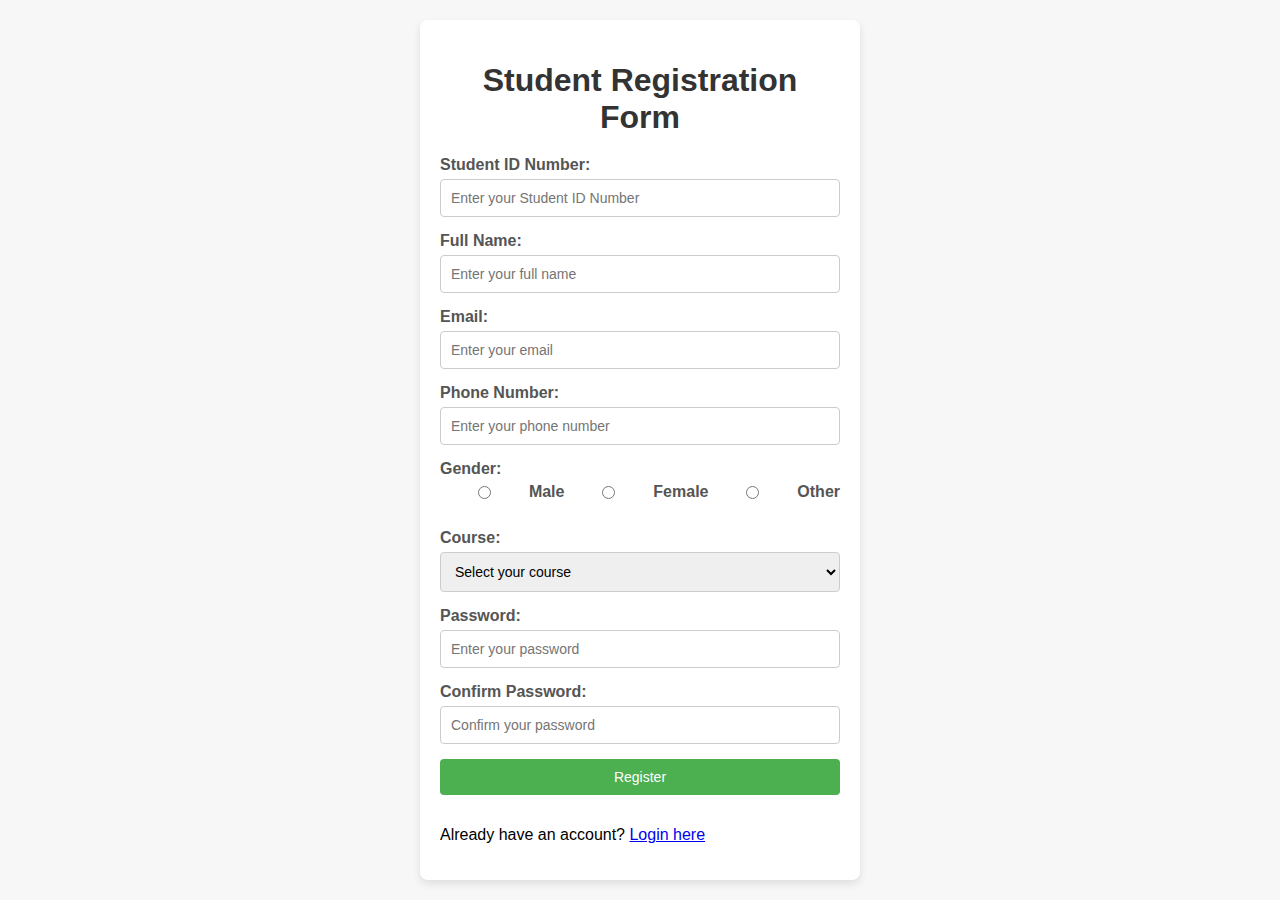
<file: dashboard.html>
<!DOCTYPE html>
<html lang="en">
<head>
    <meta charset="UTF-8">
    <meta name="viewport" content="width=device-width, initial-scale=1.0">
    <title>Student Dashboard</title>
    <link rel="stylesheet" href="dashboard.css">
</head>
<body>
    <div class="dashboard-container">
        <header>
            <h1>Student Dashboard</h1>
        </header>
        <section class="welcome-section">
            <h2 id="welcomeMessage"></h2>
            <p>Here is your dashboard overview:</p>
        </section>
        <section class="student-info">
            <h3>Your Details</h3>
            <table>
                <thead>
                    <tr>
                        <th>Field</th>
                        <th>Information</th>
                    </tr>
                </thead>
                <tbody>
                    <tr>
                        <td>Student ID</td>
                        <td id="studentID"></td>
                    </tr>
                    <tr>
                        <td>Email</td>
                        <td id="email"></td>
                    </tr>
                    <tr>
                        <td>Phone Number</td>
                        <td id="phone"></td>
                    </tr>
                    <tr>
                        <td>Gender</td>
                        <td id="gender"></td>
                    </tr>
                    <tr>
                        <td>Course</td>
                        <td id="course"></td>
                    </tr>
                </tbody>
            </table>
        </section>
        <div class="action-buttons">
            <button onclick="alert('Update Profile feature coming soon!')">Update Profile</button>
            <button onclick="alert('View Grades feature coming soon!')">View Grades</button>
            <button onclick="logout()">Logout</button>
        </div>
    </div>

    <script>

        const studentData = JSON.parse(localStorage.getItem('studentData'));

        if (studentData) {
            document.getElementById('welcomeMessage').innerText = `Welcome, ${studentData.fullName}!`;
            document.getElementById('studentID').innerText = studentData.studentID;
            document.getElementById('email').innerText = studentData.email;
            document.getElementById('phone').innerText = studentData.phone || 'Not provided';
            document.getElementById('gender').innerText = studentData.gender;
            document.getElementById('course').innerText = studentData.course;
        } else {
            alert('No user data found. Please register first.');
            window.location.href = 'register.html';
        }

        function logout() {
            localStorage.removeItem('studentData'); 
            alert('You have logged out.');
            window.location.href = 'register.html'; 
        }
    </script>
</body>
</html>
</file>
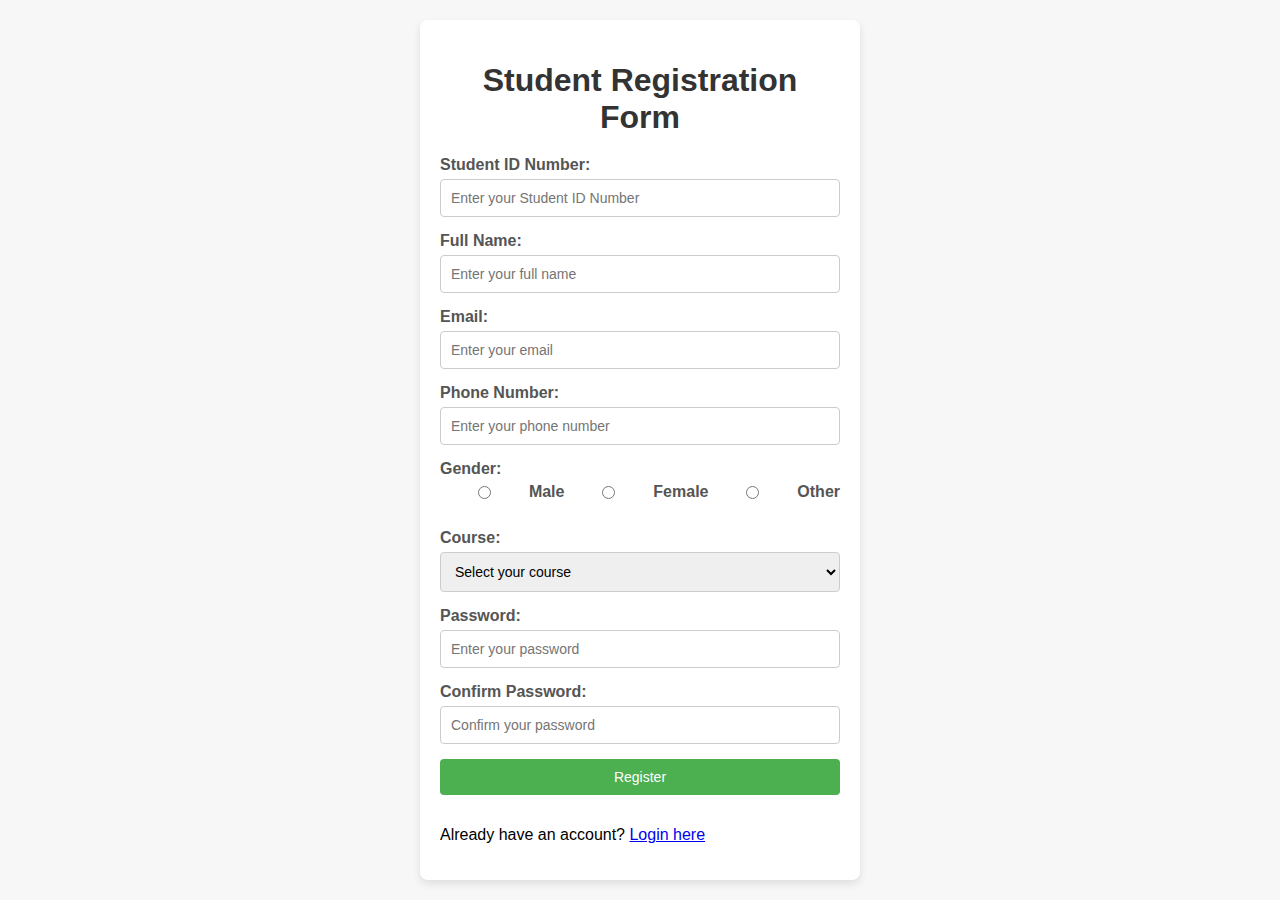
<file: edit-profile.html>
<!DOCTYPE html>
<html lang="en">
<head>
    <meta charset="UTF-8">
    <meta name="viewport" content="width=device-width, initial-scale=1.0">
    <title>Edit Profile</title>
    <link rel="stylesheet" href="edit-profile.css">
</head>
<body>
    <div class="dashboard-container">
        <header>
            <h1>Edit Profile</h1>
        </header>
        <section class="student-info">
            <form id="editProfileForm">
                <label for="fullName">Full Name:</label>
                <input type="text" id="fullName" required>

                <label for="email">Email:</label>
                <input type="email" id="email" required>

                <label for="phone">Phone Number:</label>
                <input type="text" id="phone">

                <label for="gender">Gender:</label>
                <select id="gender" required>
                    <option value="Male">Male</option>
                    <option value="Female">Female</option>
                    <option value="Other">Other</option>
                </select>

                <label for="course">Course:</label>
                <input type="text" id="course" required>

                <button type="submit">Save Changes</button>
                <button type="button" onclick="cancelEdit()">Cancel</button>
            </form>
        </section>
    </div>

    <script>
        // Load student data into the form
        const studentData = JSON.parse(localStorage.getItem('studentData'));

        if (studentData) {
            document.getElementById('fullName').value = studentData.fullName || '';
            document.getElementById('email').value = studentData.email || '';
            document.getElementById('phone').value = studentData.phone || '';
            document.getElementById('gender').value = studentData.gender || 'Male';
            document.getElementById('course').value = studentData.course || '';
        } else {
            alert('No user data found. Redirecting to register page.');
            window.location.href = 'register.html';
        }

        // Save changes to localStorage
        document.getElementById('editProfileForm').addEventListener('submit', function (e) {
            e.preventDefault();
            
            const updatedData = {
                fullName: document.getElementById('fullName').value,
                email: document.getElementById('email').value,
                phone: document.getElementById('phone').value,
                gender: document.getElementById('gender').value,
                course: document.getElementById('course').value,
                studentID: studentData.studentID // Retain Student ID
            };

            localStorage.setItem('studentData', JSON.stringify(updatedData));
            alert('Profile updated successfully!');
            window.location.href = 'dashboard.html';
        });

        // Cancel and return to the dashboard
        function cancelEdit() {
            window.location.href = 'dashboard.html';
        }
    </script>
</body>
</html>
</file>
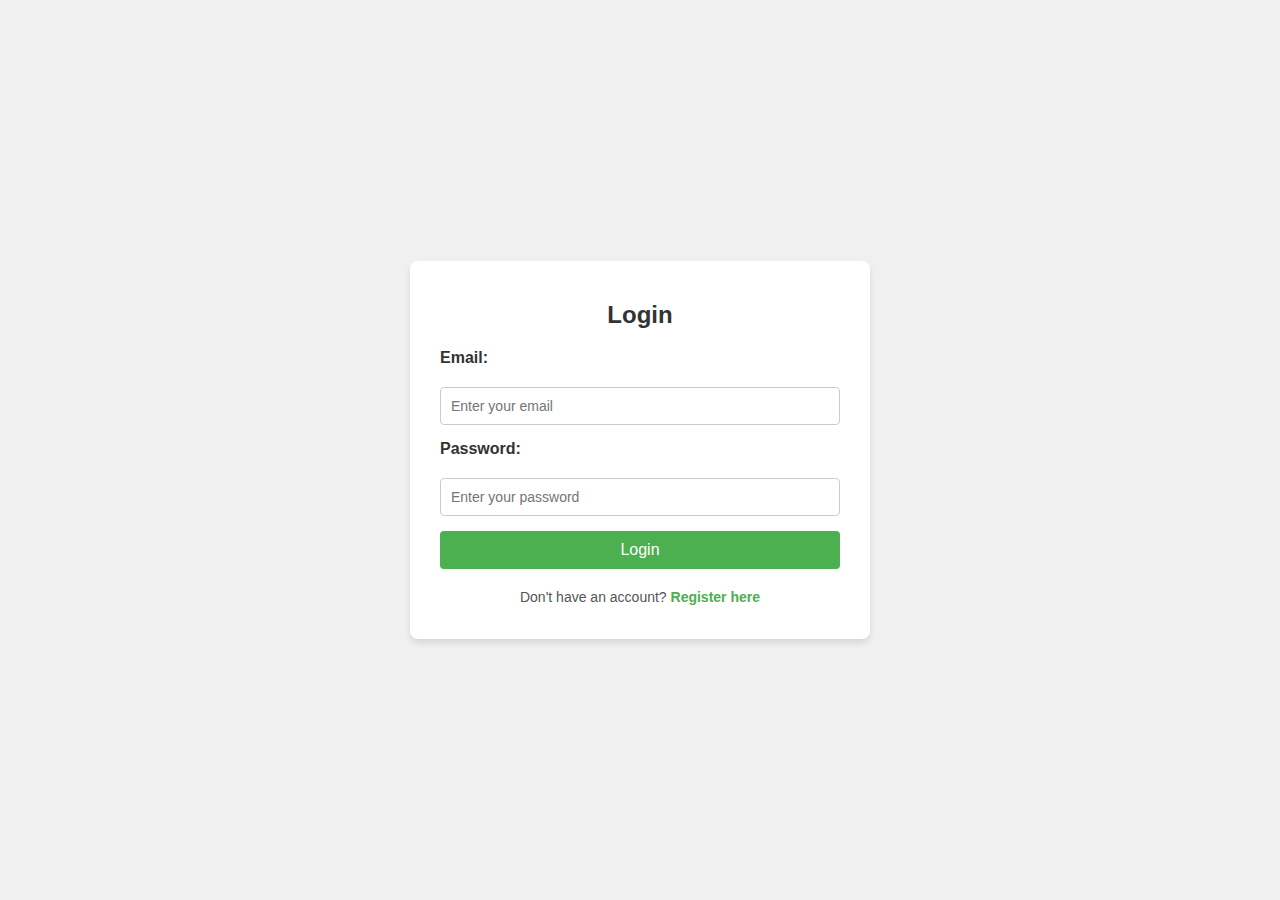
<file: login.html>
<!DOCTYPE html>
<html lang="en">
<head>
    <meta charset="UTF-8">
    <meta name="viewport" content="width=device-width, initial-scale=1.0">
    <title>Login</title>
    <link rel="stylesheet" href="login.css">
</head>
<body>
    <div class="login-container">
        <h2>Login</h2>
        <form id="loginForm">
            <label for="email">Email:</label>
            <input type="email" id="email" placeholder="Enter your email" required>

            <label for="password">Password:</label>
            <input type="password" id="password" placeholder="Enter your password" required>

<button type="button" onclick="window.location.href='dashboard.html'">Login</button>
        </form>
        <p>Don't have an account? <a href="register.html">Register here</a></p>
    </div>

    <script>

        document.getElementById('loginForm').addEventListener('submit', function(event) {
            event.preventDefault();


            const email = document.getElementById('email').value;
            const password = document.getElementById('password').value;


            const user = JSON.parse(localStorage.getItem('user'));


            if (user && user.email === email && user.password === password) {
                alert('Login successful!');
                window.location.href = 'dashboard.html'; 
            } else {
                alert('Invalid email or password.');
            }
        });
    </script>
</body>
</html>
</file>
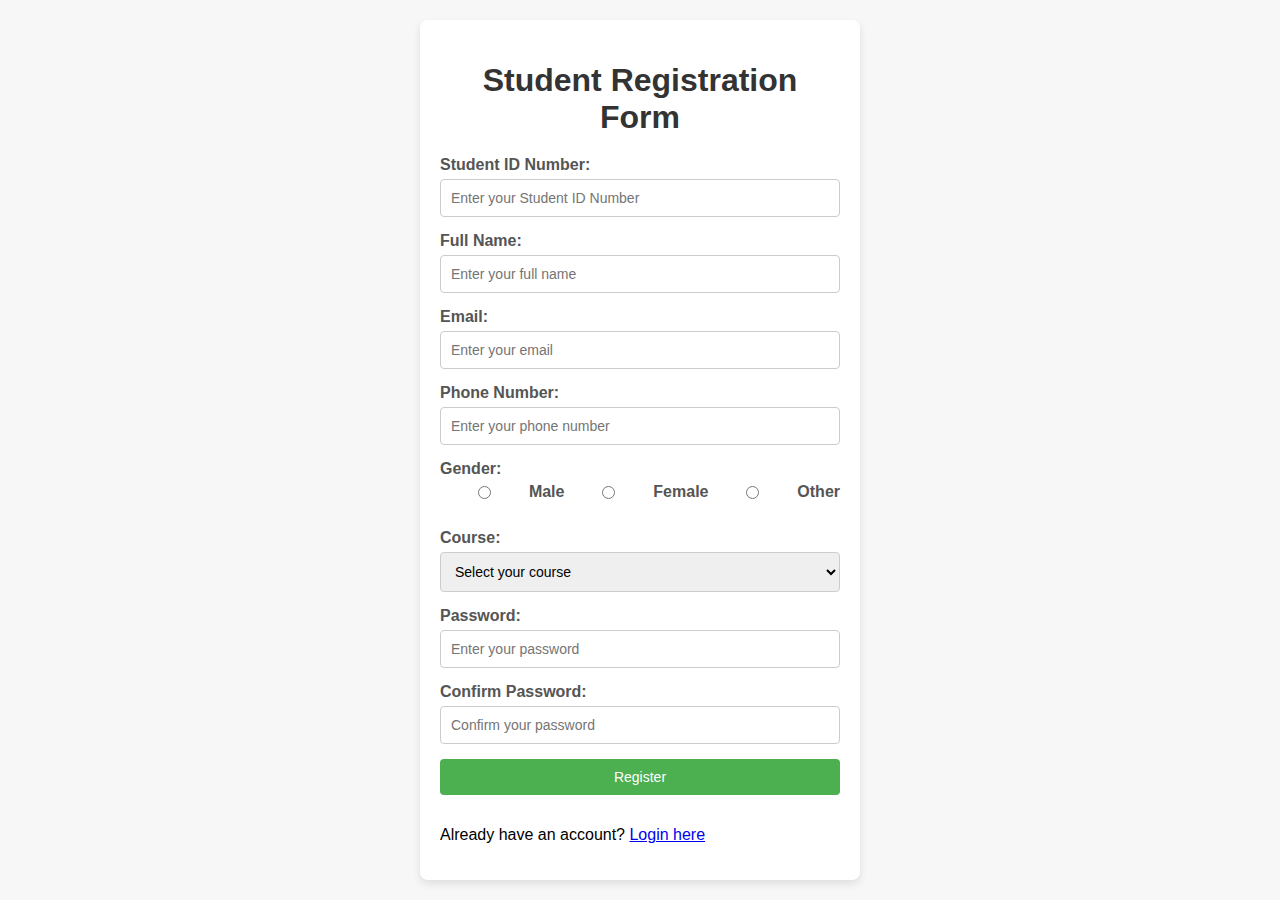
<file: register.html>
<!DOCTYPE html>
<html lang="en">
<head>
    <meta charset="UTF-8">
    <meta name="viewport" content="width=device-width, initial-scale=1.0">
    <title>Student Registration Form</title>
    <link rel="stylesheet" href="register.css">
    <style>
        /* Add styles for validation */
        .error {
            border: 2px solid red;
        }

        .error-message {
            color: red;
            font-size: 12px;
            margin-top: -8px;
            margin-bottom: 8px;
        }
    </style>
</head>
<body>
    <div class="form-container">
        <h1>Student Registration Form</h1>
        <form id="registerForm">
            <label for="student-id">Student ID Number:</label>
            <input type="text" id="student-id" name="student-id" placeholder="Enter your Student ID Number" required>
            <div id="student-id-error" class="error-message"></div>
            
            <label for="full-name">Full Name:</label>
            <input type="text" id="full-name" name="full-name" placeholder="Enter your full name" required>
            <div id="full-name-error" class="error-message"></div>
            
            <label for="email">Email:</label>
            <input type="email" id="email" name="email" placeholder="Enter your email" required>
            <div id="email-error" class="error-message"></div>
            
            <label for="phone">Phone Number:</label>
            <input type="tel" id="phone" name="phone" placeholder="Enter your phone number">
            <div id="phone-error" class="error-message"></div>
            
            <label>Gender:</label>
            <div class="gender-options">
                <input type="radio" id="male" name="gender" value="Male" required>
                <label for="male">Male</label>
                <input type="radio" id="female" name="gender" value="Female" required>
                <label for="female">Female</label>
                <input type="radio" id="other" name="gender" value="Other" required>
                <label for="other">Other</label>
            </div>
            <div id="gender-error" class="error-message"></div>
            
            <label for="course">Course:</label>  <select id="course" name="course" required>
                <option value="" disabled selected>Select your course</option>
                <option value="Bachelor of Science in Information Technology">Bachelor of Science in Information Technology</option>
                <option value="Bachelor of Science in Computer Science">Bachelor of Science in Computer Science</option>
                <option value="Bachelor of Science in Psychology">Bachelor of Science in Psychology</option>
            </select>
            
            <div id="course-error" class="error-message"></div>
            
            <label for="password">Password:</label>
            <input type="password" id="password" name="password" placeholder="Enter your password" required>
            <div id="password-error" class="error-message"></div>
            
            <label for="confirm-password">Confirm Password:</label>
            <input type="password" id="confirm-password" name="confirm-password" placeholder="Confirm your password" required>
            <div id="confirm-password-error" class="error-message"></div>
            
            <button type="button" id="registerButton">Register</button>
        </form>
                <p>Already have an account? <a href="login.html">Login here</a></p>
    </div>

    <script>
        document.getElementById('registerButton').addEventListener('click', function () {
            const errorMessages = document.querySelectorAll('.error-message');
            errorMessages.forEach((msg) => (msg.innerText = ''));

            const inputs = document.querySelectorAll('input, select');
            let isValid = true;

            inputs.forEach((input) => {
                if (input.type !== 'radio' && !input.value.trim()) {
                    input.classList.add('error');
                    const errorId = `${input.id}-error`;
                    document.getElementById(errorId).innerText = `Please fill out this field.`;
                    isValid = false;
                } else {
                    input.classList.remove('error');
                }
            });

            const genderInputs = document.querySelectorAll('input[name="gender"]');
            const genderSelected = Array.from(genderInputs).some((radio) => radio.checked);
            if (!genderSelected) {
                document.getElementById('gender-error').innerText = 'Please select a gender.';
                isValid = false;
            }

            const password = document.getElementById('password').value;
            const confirmPassword = document.getElementById('confirm-password').value;
            if (password !== confirmPassword) {
                document.getElementById('confirm-password-error').innerText =
                    'Passwords do not match.';
                isValid = false;
            }

            if (isValid) {
                const studentID = document.getElementById('student-id').value;
                const fullName = document.getElementById('full-name').value;
                const email = document.getElementById('email').value;
                const phone = document.getElementById('phone').value;
                const gender = document.querySelector('input[name="gender"]:checked').value;
                const course = document.getElementById('course').value;

                localStorage.setItem(
                    'studentData',
                    JSON.stringify({ studentID, fullName, email, phone, gender, course })
                );

                alert('Registration Successful!');
                window.location.href = 'dashboard.html';
            } else {
                alert('Please fill out all required fields correctly.');
            }
        });
    </script>
</body>
</html>
</file>
<file: dashboard.css>
body {
    font-family: Arial, sans-serif;
    margin: 0;
    padding: 0;
    background-color: #f7f7f7;
    color: #333;
}

.dashboard-container {
    width: 90%;
    max-width: 800px;
    margin: 20px auto;
    background-color: #fff;
    border-radius: 8px;
    box-shadow: 0 4px 8px rgba(0, 0, 0, 0.1);
    overflow: hidden;
}

header {
    background-color: #4CAF50;
    color: white;
    padding: 20px;
    text-align: center;
}

.welcome-section {
    padding: 20px;
    text-align: center;
    border-bottom: 1px solid #ddd;
}

.student-info {
    padding: 20px;
}

.student-info h3 {
    margin-bottom: 10px;
}

table {
    width: 100%;
    border-collapse: collapse;
    margin-top: 10px;
}

table th, table td {
    text-align: left;
    padding: 10px;
    border-bottom: 1px solid #ddd;
}

table th {
    background-color: #f4f4f4;
}

.action-buttons {
    display: flex;
    justify-content: center;
    gap: 10px;
    padding: 20px;
    border-top: 1px solid #ddd;
}

button {
    background-color: #4CAF50;
    color: white;
    border: none;
    padding: 10px 20px;
    font-size: 14px;
    border-radius: 4px;
    cursor: pointer;
}

button:hover {
    background-color: #45a049;
}
</file>
<file: edit-profile.css>
body {
    font-family: Arial, sans-serif;
    margin: 0;
    padding: 0;
    background-color: #f4f4f4;
    color: #2F5233;
}


.dashboard-container {
    max-width: 800px;
    margin: 50px auto;
    padding: 20px;
    background: #BEEAC5;
    border-radius: 10px;
    box-shadow: 0 4px 8px rgba(0, 0, 0, 0.2);
}


header {
    text-align: center;
    margin-bottom: 20px;
}

header h1 {
    font-size: 2rem;
    color: #2F5233; 
}


form {
    display: flex;
    flex-direction: column;
    gap: 15px;
}

label {
    font-weight: bold;
    color: #337B01;
}

input, select, button {
    font-size: 1rem;
    padding: 10px;
    border: 1px solid #76B947;
    border-radius: 5px;
    outline: none;
}

input:focus, select:focus {
    border-color: #2F5233;
    box-shadow: 0 0 5px #2F5233;
}

button {
    cursor: pointer;
    background-color: #337B01; 
    color: white;
    border: none;
    transition: background-color 0.3s;
}

button:hover {
    background-color: #2F5233; /* Darker green */
}

button[type="button"] {
    background-color: #BEEAC5; 
    color: #337B01; 
    border: 1px solid #76B947;
}

button[type="button"]:hover {
    background-color: #76B947;
}
@media (max-width: 600px) {
    .dashboard-container {
        padding: 15px;
    }

    header h1 {
        font-size: 1.5rem;
    }

    input, select, button {
        font-size: 0.9rem;
    }
}
</file>
<file: login.css>
body {
    font-family: Arial, sans-serif;
    margin: 0;
    padding: 0;
    background-color: #f0f0f0;
    display: flex;
    justify-content: center;
    align-items: center;
    height: 100vh;
}

.login-container {
    background-color: #fff;
    padding: 20px 30px;
    border-radius: 8px;
    box-shadow: 0 4px 6px rgba(0, 0, 0, 0.1);
    width: 100%;
    max-width: 400px;
    text-align: center;
}

h2 {
    margin-bottom: 20px;
    color: #333;
}

form {
    display: flex;
    flex-direction: column;
    gap: 15px;
}

label {
    text-align: left;
    font-weight: bold;
    margin-bottom: 5px;
    color: #333;
}

input {
    padding: 10px;
    border: 1px solid #ccc;
    border-radius: 4px;
    font-size: 14px;
}

button {
    background-color: #4CAF50;
    color: white;
    border: none;
    padding: 10px;
    border-radius: 4px;
    cursor: pointer;
    font-size: 16px;
}

button:hover {
    background-color: #45a049;
}

p {
    margin-top: 20px;
    font-size: 14px;
    color: #555;
}

a {
    color: #4CAF50;
    text-decoration: none;
    font-weight: bold;
}

a:hover {
    text-decoration: underline;
}
</file>
<file: register.css>
body {
    font-family: Arial, sans-serif;
    background-color: #f7f7f7;
    margin: 0;
    padding: 0;
    display: flex;
    justify-content: center;
    align-items: center;
    height: 100vh;
}

.form-container {
    background-color: #fff;
    padding: 20px;
    border-radius: 8px;
    box-shadow: 0 4px 8px rgba(0, 0, 0, 0.1);
    width: 100%;
    max-width: 400px;
}

h1 {
    text-align: center;
    margin-bottom: 20px;
    color: #333;
}

form {
    display: flex;
    flex-direction: column;
}

label {
    margin-bottom: 5px;
    font-weight: bold;
    color: #555;
}

input, select, button {
    margin-bottom: 15px;
    padding: 10px;
    border: 1px solid #ccc;
    border-radius: 4px;
    font-size: 14px;
    width: 100%;
    box-sizing: border-box;
}

.gender-options {
    display: flex;
    justify-content: space-around;
    margin-bottom: 15px;
}

.gender-options input {
    margin-right: 5px;
}

button {
    background-color: #4CAF50;
    color: white;
    border: none;
    cursor: pointer;
}

button:hover {
    background-color: #45a049;
}
</file>
